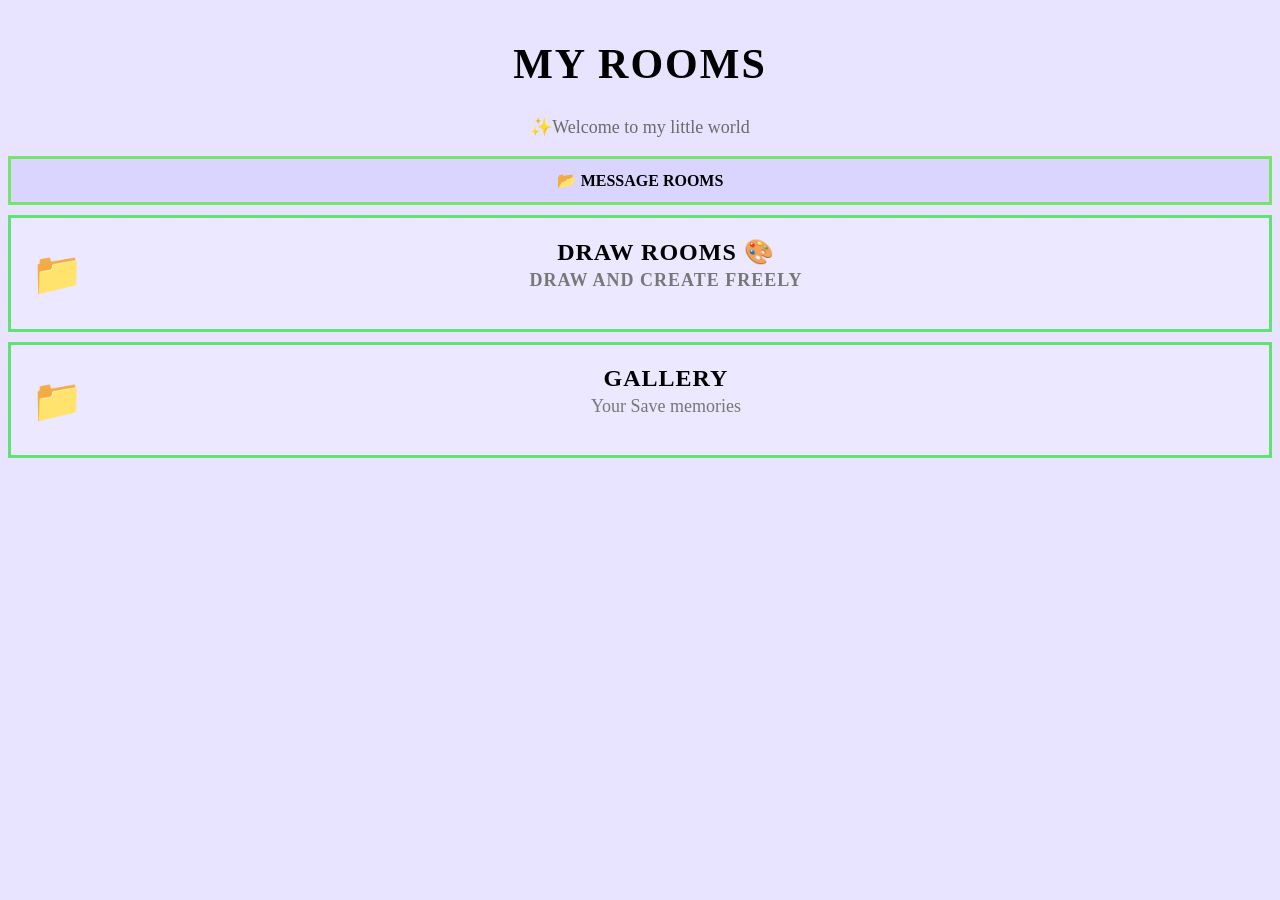
<file: create.html>
<!DOCTYPE html>
<html lang="en">
<head>
    <meta charset="UTF-8">
    <meta name="viewport" content="width=device-width, initial-scale=1.0">
    <title>create room's</title>
    <link rel="stylesheet" href="create.css">
</head>
<body>
    
     <div class="rooms-header">
        <h1> My Rooms</h1>
        <p>✨Welcome to my little world</p>


        <div class="pixel-bar">
            📂 MESSAGE ROOMS
         </div>

        <div class="rooms-list">

            <a href="draw-room.html" class="room-card">
                <div class="room-icon">📁</div>

                <div class="room-content">
                    <h3>Draw Rooms 🎨
                        <p>Draw and create freely</p>
                    </h3>
                </div>

                <div class="room-arrow"></div>
            </a>

            <a href="gallery.html" class="room-card">
                <div class="room-icon">📁</div>

                <div class="room-content">
                    <h3>Gallery</h3>
                    <p>Your Save memories</p>
                </div>

                <div class="room-arrow"></div>

            </a>

        </div>

     </div>

</body>
</html>
</file>
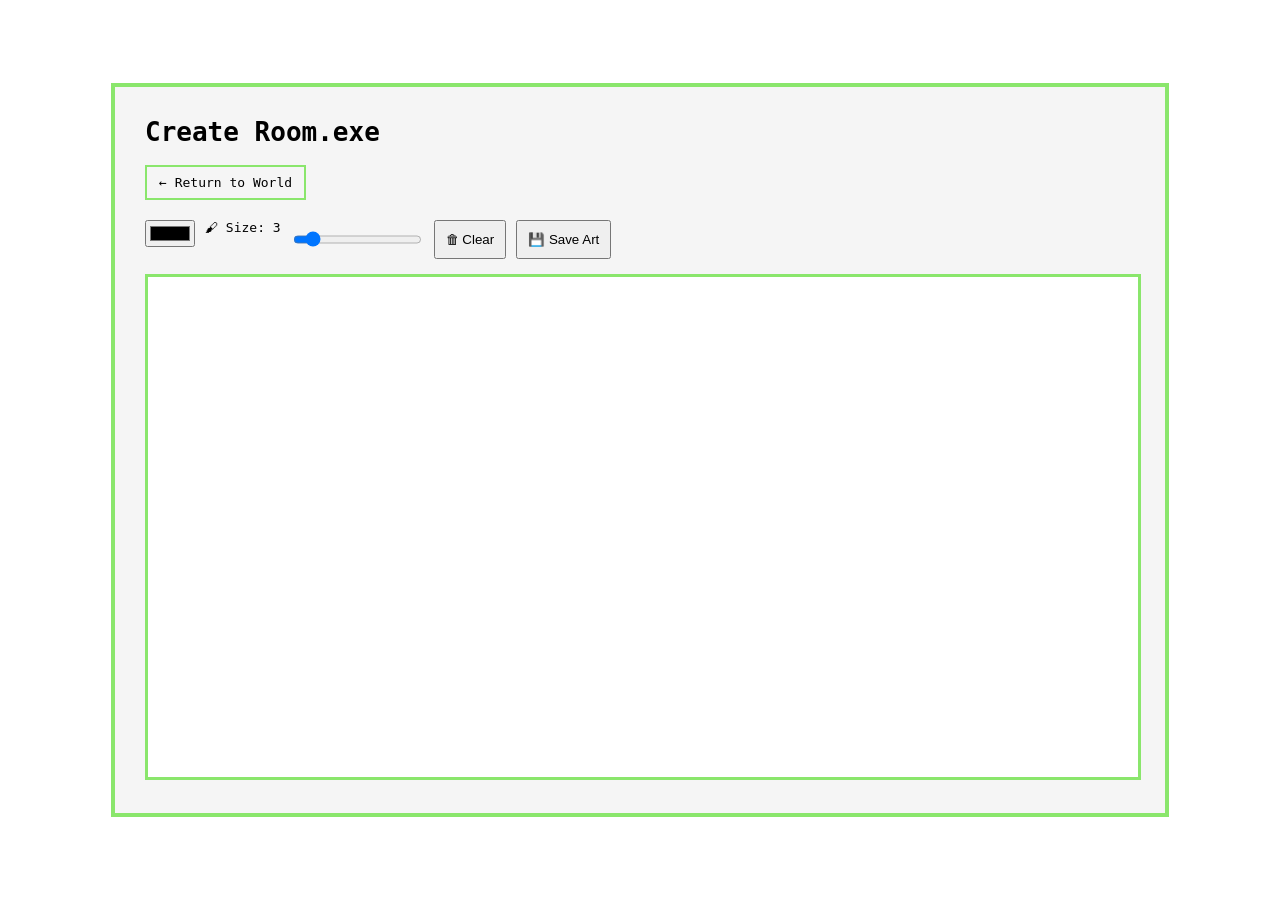
<file: draw-room.html>
<!DOCTYPE html>
<html lang="en">
<head>
    <meta charset="UTF-8">
    <meta name="viewport" content="width=device-width, initial-scale=1.0">
    <title>Create room's</title>
    <link rel="stylesheet" href="draw-room.css">
</head>
<body>

    <div class="window">
        <h1>Create Room.exe</h1>
        
       <a href="myworld.html" class="back-btn">
                ← Return to World
       </a>

       <div class="toolbar">

         <input type="color" id="colorPicker" value="#000000">

         <label>
            🖌 Size:
            <span id="sizeValue">3</span>
            </label>

            <input
                type="range"
                id="brushSize"
                min="1"
                max="20"
                value="3"
            >

          <button id="clearBtn">
            🗑 Clear
          </button>

          <button id="downloadBtn">
             💾 Save Art
          </button>

       </div>

      <canvas id="canvas"></canvas>

    </div>

    <script src="js/draw-room.js"></script>
    
</body>
</html>
</file>
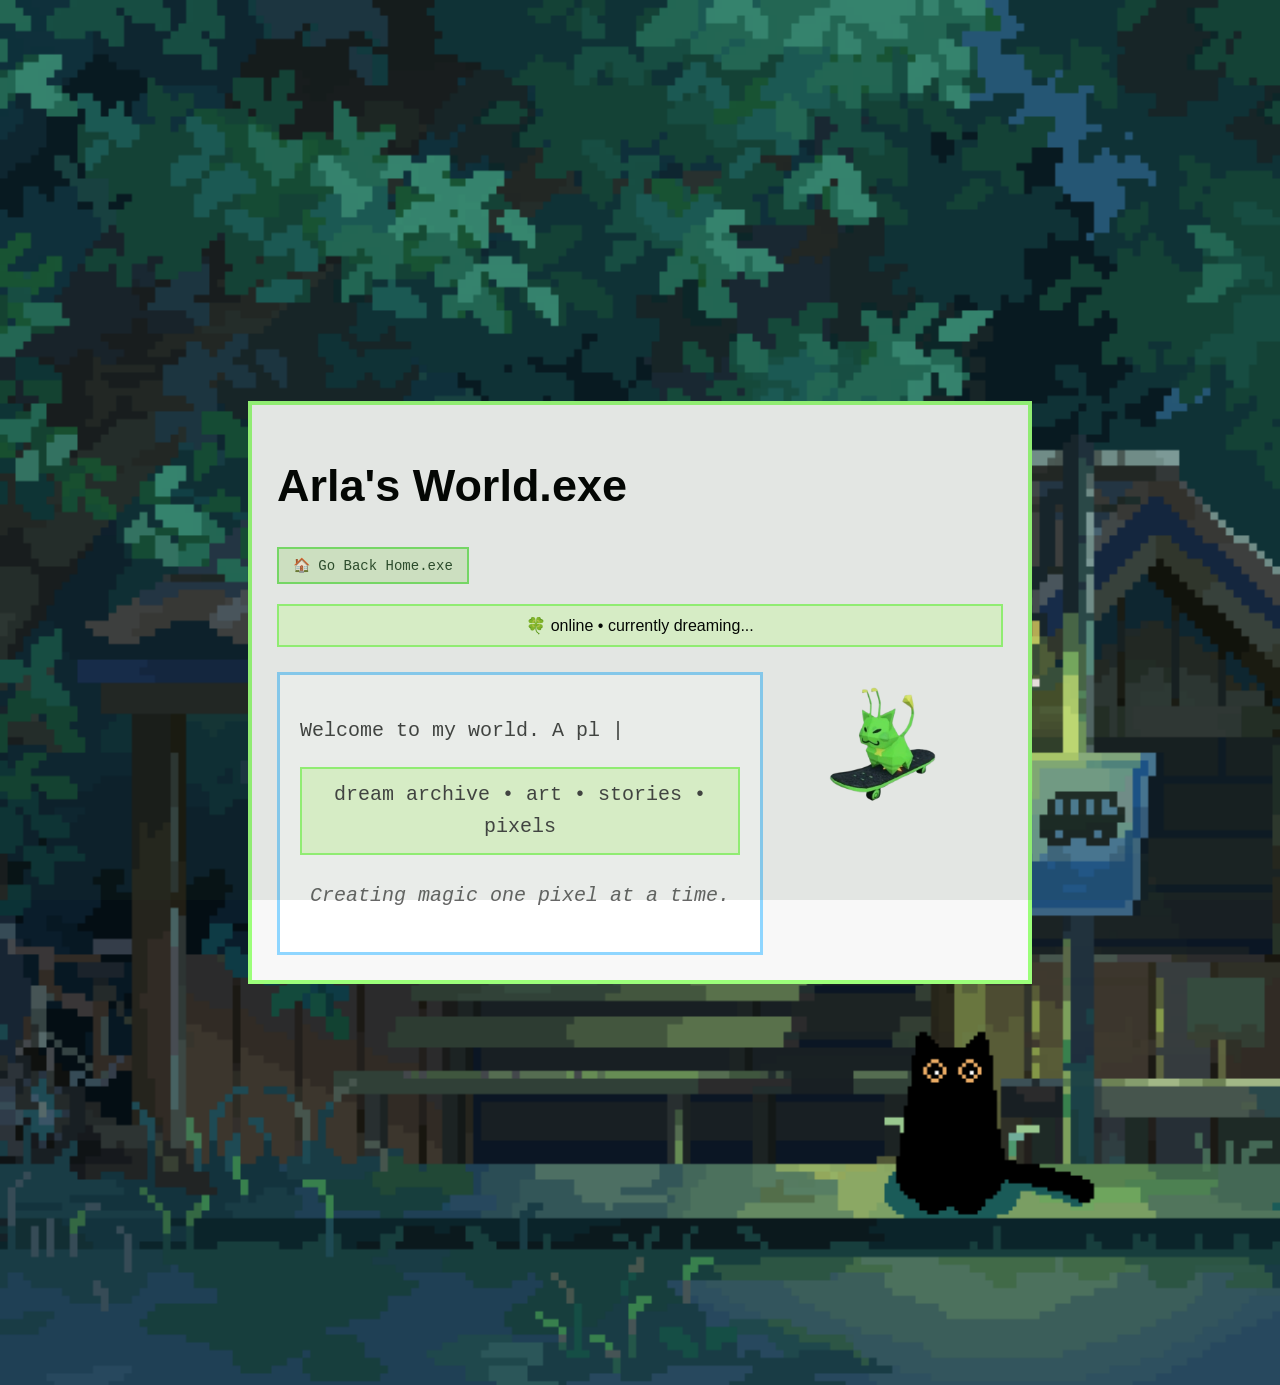
<file: myworld.html>
<!DOCTYPE html>
<html lang="en">
<head>
    <meta charset="UTF-8">
    <meta name="viewport" content="width=device-width, initial-scale=1.0">
    <title>room's World</title>
    <link rel="stylesheet" href="style.css">
</head>
<body class="myworld-page">
    
    <div class="world-window">
        <h1>Arla's World.exe</h1>
        <a href="index.html" class="back-btn">
        🏠 Go Back Home.exe
        </a>
       
        <div class="status-bar">
            🍀 online • currently dreaming...
        </div>

        <div class="main-content">
            <div class="diary-box">

                <p class="typewriter">
                    <span id="typing"></span>
                    <span class="cursor">|</span>
                </p>  
                

                <p class="status-bar" id="status">
                    dream archive • art • stories • pixels
                </p>
                
                    <p class="random-quote" id="quote"></p>
            </div>

            <div class="mascot-box">
                <img id="aliencat" src="image/aliencat.png" alt="Alien Cat">

                <p id="cat-dialog"></p>
            </div>
        </div>
    </div>
    <script src="js/myworld.js"></script>
</body>
</html>
</file>
<file: create.css>
body {
    background:  radial-gradient(#eae5f288 1px, transparent 1px);
    background-size: 12px 12px;
    background-color: #e8e4ff;
}

.rooms-header {
    text-align: center;
    margin: 40px 0;
}

.rooms-header h1 {
    font-size: 42px;
    font-weight:800;
    letter-spacing:2px;
    text-transform:uppercase;
}

.rooms-header p {
    color:#6b6b6b ;
    font-size: 18px;
}

.room-list {
    width: 90%;
    max-width: 700px;
    margin: auto;
}

.room-card{
  display:flex;
  align-items:center;
  gap:20px;
  background:#ece8ff;
  border:3px solid #61e276;
  border-radius:0;
  padding:20px;
  margin-bottom:10px;
  text-decoration:none;
  color:black;
  transition:.2s;
}
.room-icon {
    font-size: 42px;
}

.room-content {
    flex: 1;
}

.room-content h3{
  text-transform:uppercase;
  letter-spacing:1px;
  font-size:24px;
  margin:0;
}

.room-content p {
    margin-top: 4px;
    color: #777;
}

.room-arrow {
    font-size: 1.5rem;
}

.room-card:hover{
  background:#dfe3ff;
  transform:translateX(5px);
}

.pixel-bar{
  background:#d9d5ff;

  border:3px solid #77e56a;

  padding:12px;

  margin-bottom:10px;

  font-weight:bold;
}
</file>
<file: draw-room.css>
body {
    margin: 0;
    min-height: 100vh;
    background: url(https://i.pinimg.com/originals/b2/36/e8/b236e80c866b149e67159c425eac5aea.gif);
    background-size: cover;
    display: flex;
    justify-content: center;
    align-items: center;
    font-family: monospace;
}

.window{
    width: 990px;
    background: #f5f5f5;
    border: 4px solid #8ae66c;
    padding: 30px;
}

h1 {
    margin-top: 0;
}

.back-btn{
    text-decoration: none;
    color: black;
    border: 2px solid #8ae66c;
    padding: 8px 12px;
    display: inline-block;
    margin-bottom: 20px;
}

.toolbar {
    display: flex;
    gap: 10px;
    margin-bottom:15px ;
}

button {
    padding: 10px;
    cursor: pointer;
}

canvas {
    width: 100%;
    height: 500px;
    background: white;
    border: 3px solid #8ae66c;
}
</file>
<file: style.css>
/* ===================================
GLOBAL
=================================== */


.h1{
 width: 50px;
 text-align: center;
}


body {
margin: 0;
height: 145vh;
display: flex;
justify-content: center;
align-items: center;
font-family: "Trebuchet MS", sans-serif;
background-image: url("image/forest 1.jpg");
background-size: cover;
background-position: center;
background-repeat: no-repeat;
}

body::before {
    content: "";
    position: fixed;
    inset: 0;
    background: rgba(40,70,40,0.10);
    pointer-events: none;
}

.container h1,
.container h2,
.container h3,
.container p{
    color:white;
    text-shadow:0 0 10px rgba(0,0,0,0.3);
}

/* ===================================
HOME PAGE
=================================== */

.container {
width: 90%;
max-width: 1500px;
padding: 40px;
padding-top: 80px;
border-radius: 25px;
border: 1px solid rgba(255, 255, 255, 0.32);
background: rgba(255, 255, 255, 0.15);
backdrop-filter: blur(15px);
-webkit-backdrop-filter: blur(15px);
box-shadow: 0 8px 32px rgba(0, 0, 0, 0.15);
}

h1 {
margin-top: 30px;
margin-bottom: 25px;
font-size: 45px;
}

.avatar {
width: 180px;
height: 180px;
object-fit: cover;
border-radius: 50%;
border: 4px solid #b9fff6;
box-shadow: 0 0 30px rgba(185, 255, 246, 0.7);

}

p {
font-size: 25px;
color: #444;
}

/* ===================================
BUTTONS
=================================== */

button {
padding: 12px 20px;
border: none;
border-radius: 20px;
background: #87cefa;
font-size: 18px;
cursor: pointer;
transition: 0.3s ease;
}

button:hover {
transform: scale(1.05);
}

.room-buttons {
padding: 15px;
border-radius: 30px;
border: 1px solid rgba(135, 206, 250, 0.3);
background: rgba(135, 206, 250, 0.2);
backdrop-filter: blur(10px);
color: white;
}

.room-buttons button:hover {
transform: translateY(-3px);
}

.back-btn{
    display: inline-block;
    margin: 10px 0 20px 0;
    padding :8px 14px;
    background: #dff0d1;
    border: 2px solid #7ee66c;
    color: #2d4d2d;
    text-decoration: none;
    font-family: monospace;
    font-size: 14px;
}


.back-btn:hover{
    background: #c8e9b5;
}

/* ===================================
MUSIC PLAYER
=================================== */

.music-player {
margin-top: 20px;
}

.music-box {
display: flex;
justify-content: center;
align-items: center;
gap: 30px;
margin-top: 40px;

}

.mp3-player {
width: 220px;
height: auto;
cursor: pointer;
transition: transform 0.3s ease;
filter: drop-shadow(0 0 15px rgba(0, 0, 0, 0.4));
}

.mp3-player:hover {
transform: scale(1.1);
}
/*.controls {
display: flex;
flex-direction: column;
gap: 10px;
}

#progress {
width: 250px;
display: block;
margin: 20px auto;
}

/* ===================================
MY WORLD PAGE
=================================== */

body.myworld-page {
margin: 0;
padding: 40px;
background-image: url(image/cat.gif);
font-family: Verdana, sans-serif;
}

.world-window {
max-width: 990px;
margin: auto;
padding: 25px;
background: #f8f8f8;
border: 4px solid #9cff7a;
}

.status-bar {
padding: 10px;
margin-bottom: 25px;
text-align: center;
background: #eaffd7;
border: 2px solid #9cff7a;
}

.main-content {
display: flex;
align-items: flex-start;
gap: 20px;
}

.diary-box {
flex: 2;
min-width: 300px;
padding: 20px;
background: white;
border: 3px solid #8fd6ff;

}

.diary-box h2 {
color: #3559ff;
font-family: "Courier New", monospace;
}

.diary-box p {
font-family: "Courier New", monospace;
font-size: 20px;
line-height: 1.6;
}

.mascot-box {
flex: 1;
text-align: center;
}

.mascot-box img {
width: 180px;
animation: float 3s ease-in-out infinite;
}

.subtitle {
margin-top: 15px;
margin-bottom: 20px;
text-align: center;
color: #666;
font-size: 14px;

}

.cursor {
animation: blink 1s infinite;
}

.random-quote {
margin-top: 20px;
text-align: center;
font-style: italic;
color: #666;
transition: opacity 0.5s ease;

}

/* ===================================
BINDER TABS
=================================== */

.wrapper {
position: relative;
display: inline-block;
}

.binder-tabs {
position: absolute;
top: 50%;
right: -150px;


transform: translateY(-50%);

display: flex;
flex-direction: column;
gap: 12px;

}

.binder-tabs button {
width: 140px;
padding: 12px;
border-radius: 0 15px 15px 0;
background: rgba(255, 255, 255, 0.7);
}

.binder-tabs button:hover {
transform: translateX(10px);
}

/* ===================================
MUSIC BOX
=================================== */
.music-window{
    width: 320px;
    background: #cfc4bc;
    border: 3px solid #6a6059;
    box-shadow: 4px 4px 0 #4d4d4d;

    overflow: hidden;
    margin-top: 20px;
}

.window-header{
    background :#8dc8ff ;
    padding: 8px 12px;
    font-weight: bold;
    font-size: 18px;
    border-bottom: 2px solid #6e655f;
    justify-content: space-between;
    align-items: center;
    display: flex;
}

.song-title{
    background: #fff7b8;
    padding: 15px;
    text-align: center;
    border-bottom: 2px solid #bca96e;
    color:#5d7fa3;
    font-weight: bold;
}

.player-time{
    display:flex;
    align-items:center;
    gap:10px;
    margin-top:20px;
}

.player-time span{
    min-width:50px;
}
.controls {
    display: "";
    justify-content: "";
    gap: 15px;
    padding: 20px;
}

.controls button{
    width:60px;
    height:45px;
    background: #dfdfdf;
    border: 2px solid #7c7c7c; 
    border-radius: 0;
    box-shadow: inset 1px 1px 0 white,
                inset -1px -1px 0 #999;
    
}




/* ===================================
ANIMATIONS
=================================== */

.spin {
animation: spin 5s linear infinite;
}

@keyframes blink {
50% {
opacity: 0;
}
}

@keyframes float {
0%,
100% {
transform: translateY(0);
}
50% {
    transform: translateY(-15px);
}
}

@keyframes spin {
from {
transform: rotate(0deg);
}
to {
    transform: rotate(360deg);
}

}
</file>
